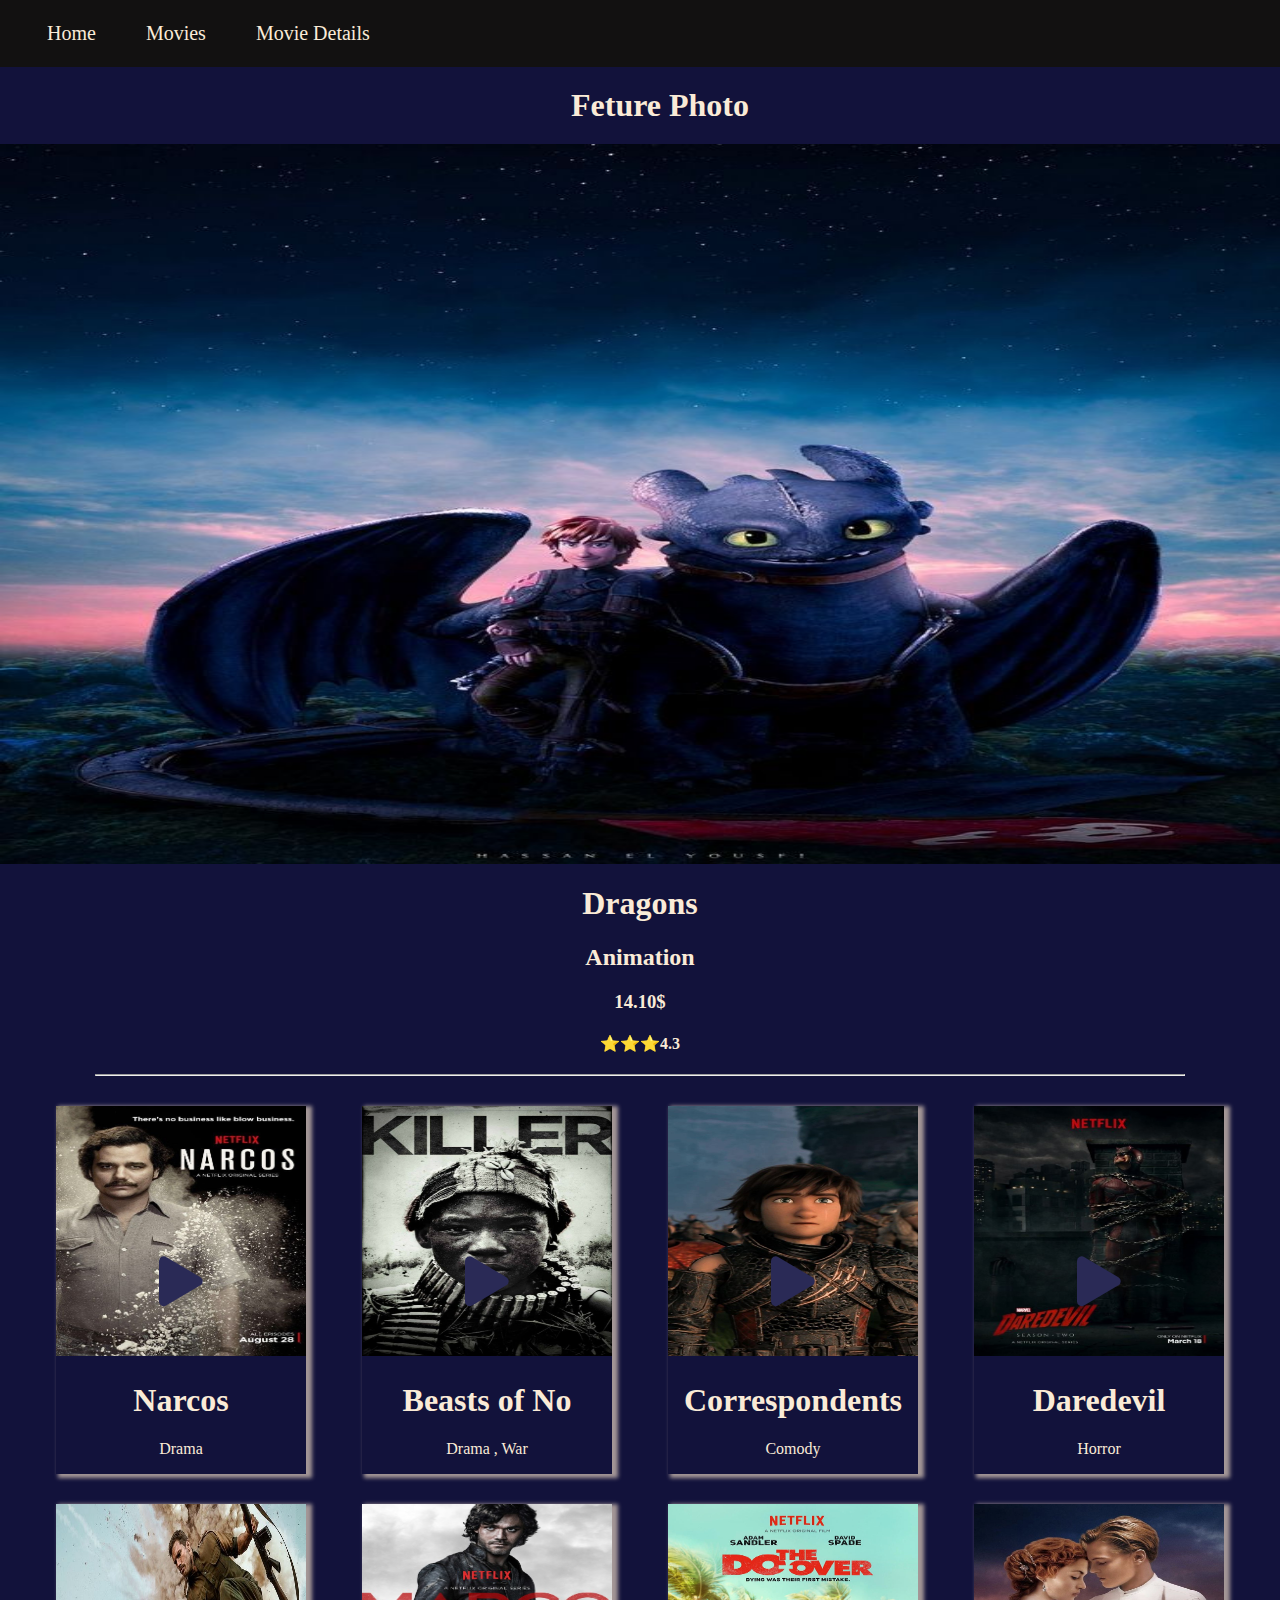
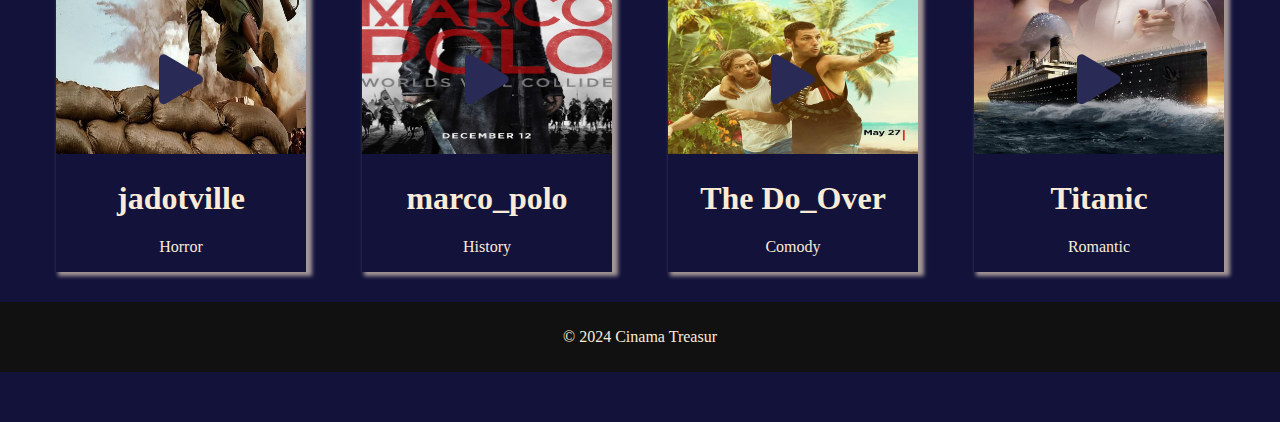
<file: index.html>
<!DOCTYPE html>
<html lang="en">
  <head>
    <meta charset="UTF-8" />
    <meta name="viewport" content="width=device-width, initial-scale=1.0" />
    <link rel="stylesheet" href="style.css" />
    <link rel="stylesheet" href="fontawesome/css/all.min.css">
    <title>🎁 Cinama Tresure</title>
  </head>
  <body>
    <nav class="navbar">
      <ul class="nav">
        <li><a href="index.html">Home</a></li>
        <li><a href="movies.html">Movies</a></li>
        <li><a href="movie-details.html">Movie Details</a></li>
      </ul>
    </nav>
    <header>
      <h1 class="head">Feture Photo</h1>
    </header>
    <!-- Fe-Ph == Feture Photo -->
    <section class="Fe_Ph">
      <img src="images/6.jpg" alt="art image" width="100%" height="720px" />
      <div class="drag">
        <h1>Dragons</h1>
        <h2>Animation</h2>
        <h3>14.10$</h3>
        <h4>⭐⭐⭐4.3</h4>
      </div>
    </section>
    <hr />
    <section class="section1">
      <div class="flex-container">
        <div class="image1">
          <img
            src="images/narcos.jpg"
            alt="movie"
            height="250px"
            width="250px"
          />
            <div class="content">
              <a href="movie-details.html">

                <i class="fa fa-play">
         </i>
              </a>

            </div>

          <h1>
            Narcos 
          </h1>
          <p>
            Drama
          </p>
        
        </div>
        <div class="image1">
          <img
            src="images/beasts of no.jpg"
            alt="movie"
            height="250px"
            width="250px"
          />
          <div class="content">
            <a href="movie-details.html">

              <i class="fa fa-play">
       </i>
            </a>

          </div>
          <h1>
            Beasts of No 
          </h1>
          <p>
            Drama , War
          </p>
        
        </div>
        <div class="image1">
          <img
            src="images/5.jpg"
            alt="movie"
            height="250px"
            width="250px"
          />
          <div class="content">
            <a href="movie-details.html">

              <i class="fa fa-play">
       </i>
            </a>

          </div>
          <h1>
          Correspondents
          </h1>
          <p>
            Comody
          </p>
        </div>
        <div class="image1">
          <img
            src="images/Daredevil.jpg"
            alt="movie"
            height="250px"
            width="250px"
          />
          <div class="content">
            <a href="movie-details.html">

              <i class="fa fa-play">
       </i>
            </a>

          </div>
          <h1>
            Daredevil
          </h1>
          <p>
            Horror
          </p>
        </div>
      </div>
    </section>
    <section class="section2">
      <div class="flex-container">
        <div class="image1">
          <img
            src="images/jadotville.jpg"
            alt="movie"
            height="250px"
            width="250px"
          />
          <div class="content">
            <a href="movie-details.html">

              <i class="fa fa-play">
       </i>
            </a>

          </div>
          <h1>
            jadotville
          </h1>
          <p>
            Horror
          </p>
        </div>
        <div class="image1">
          <img
            src="images/marco_polo.jpg"
            alt="movie"
            height="250px"
            width="250px"
          />
          <div class="content">
            <a href="movie-details.html">

              <i class="fa fa-play">
       </i>
            </a>

          </div>
          <h1>
            marco_polo
          </h1>
          <p>
            History
          </p>
        </div>
        <div class="image1">
          <img
            src="images/The Do-Over.jpg"
            alt="movie"
            height="250px"
            width="250px"
          />
          <div class="content">
            <a href="movie-details.html">

              <i class="fa fa-play">
       </i>
            </a>

          </div>
          <h1>
            The Do_Over
          </h1>
          <p>
            Comody
          </p>
        </div>
        <div class="image1">
          <img
            src="images/titanic.jpg"
            alt="movie"
            height="250px"
            width="250px"
          />
          <div class="content">
            <a href="movie-details.html">

              <i class="fa fa-play">
       </i>
            </a>

          </div>
          <h1>
            Titanic
          </h1>
          <p>
            Romantic
          </p>
        </div>
      </div>
    </section>
    <footer class="footer">
      <p> 	&#169 2024 <span> Cinama Treasur</span></p>
    </footer>
  </body>
</html>
</file>
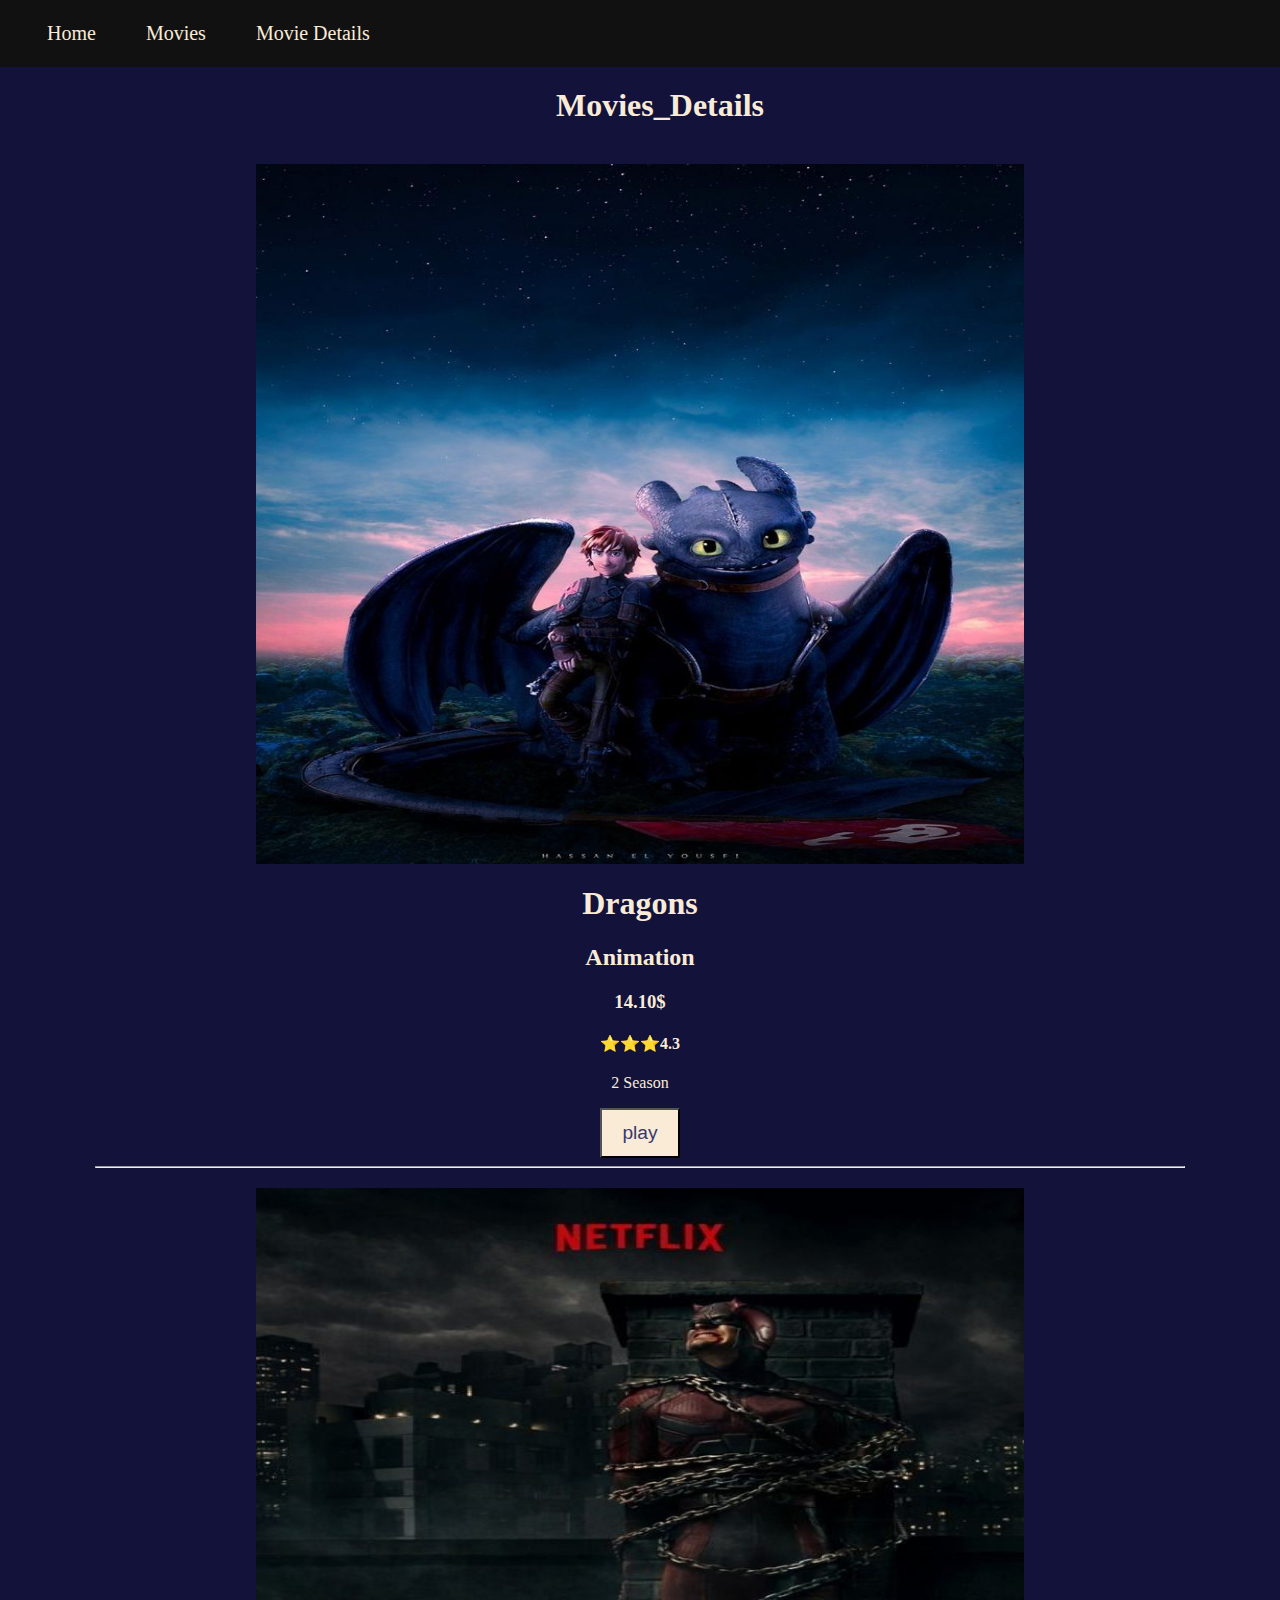
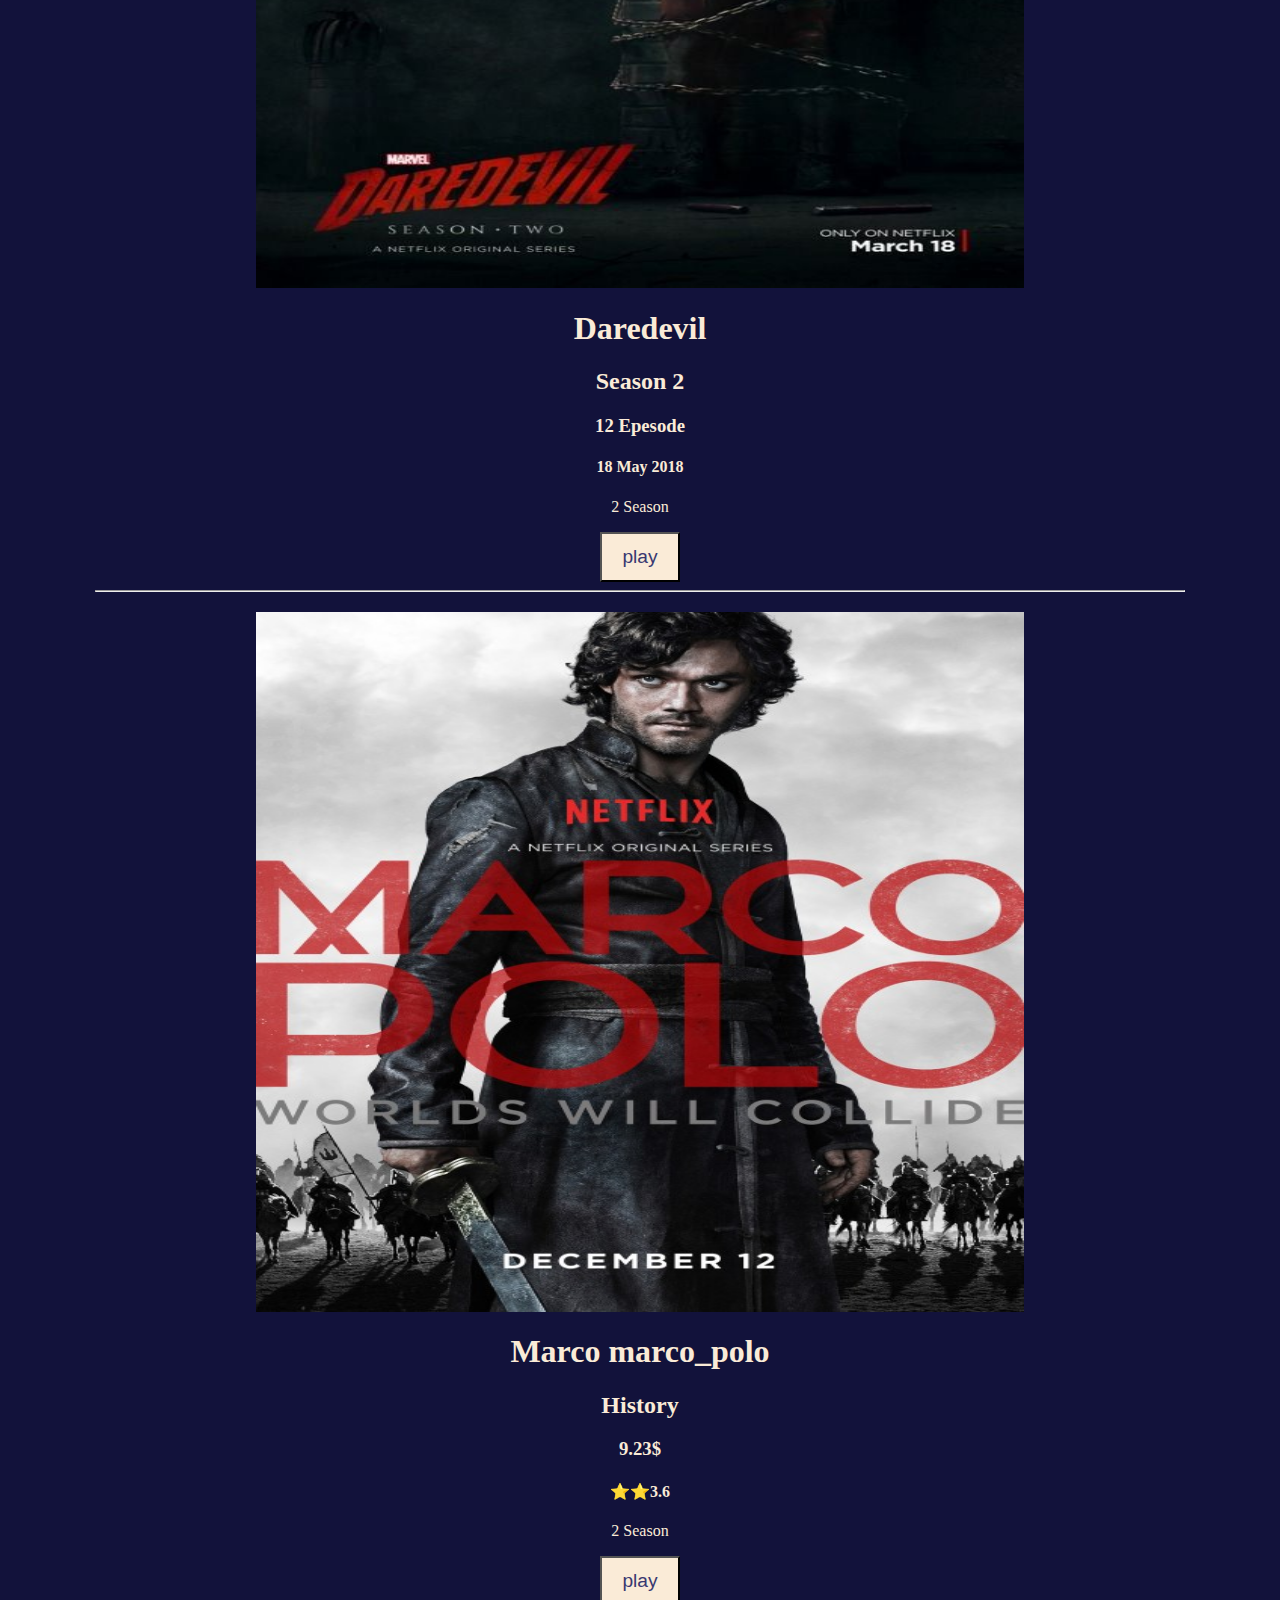
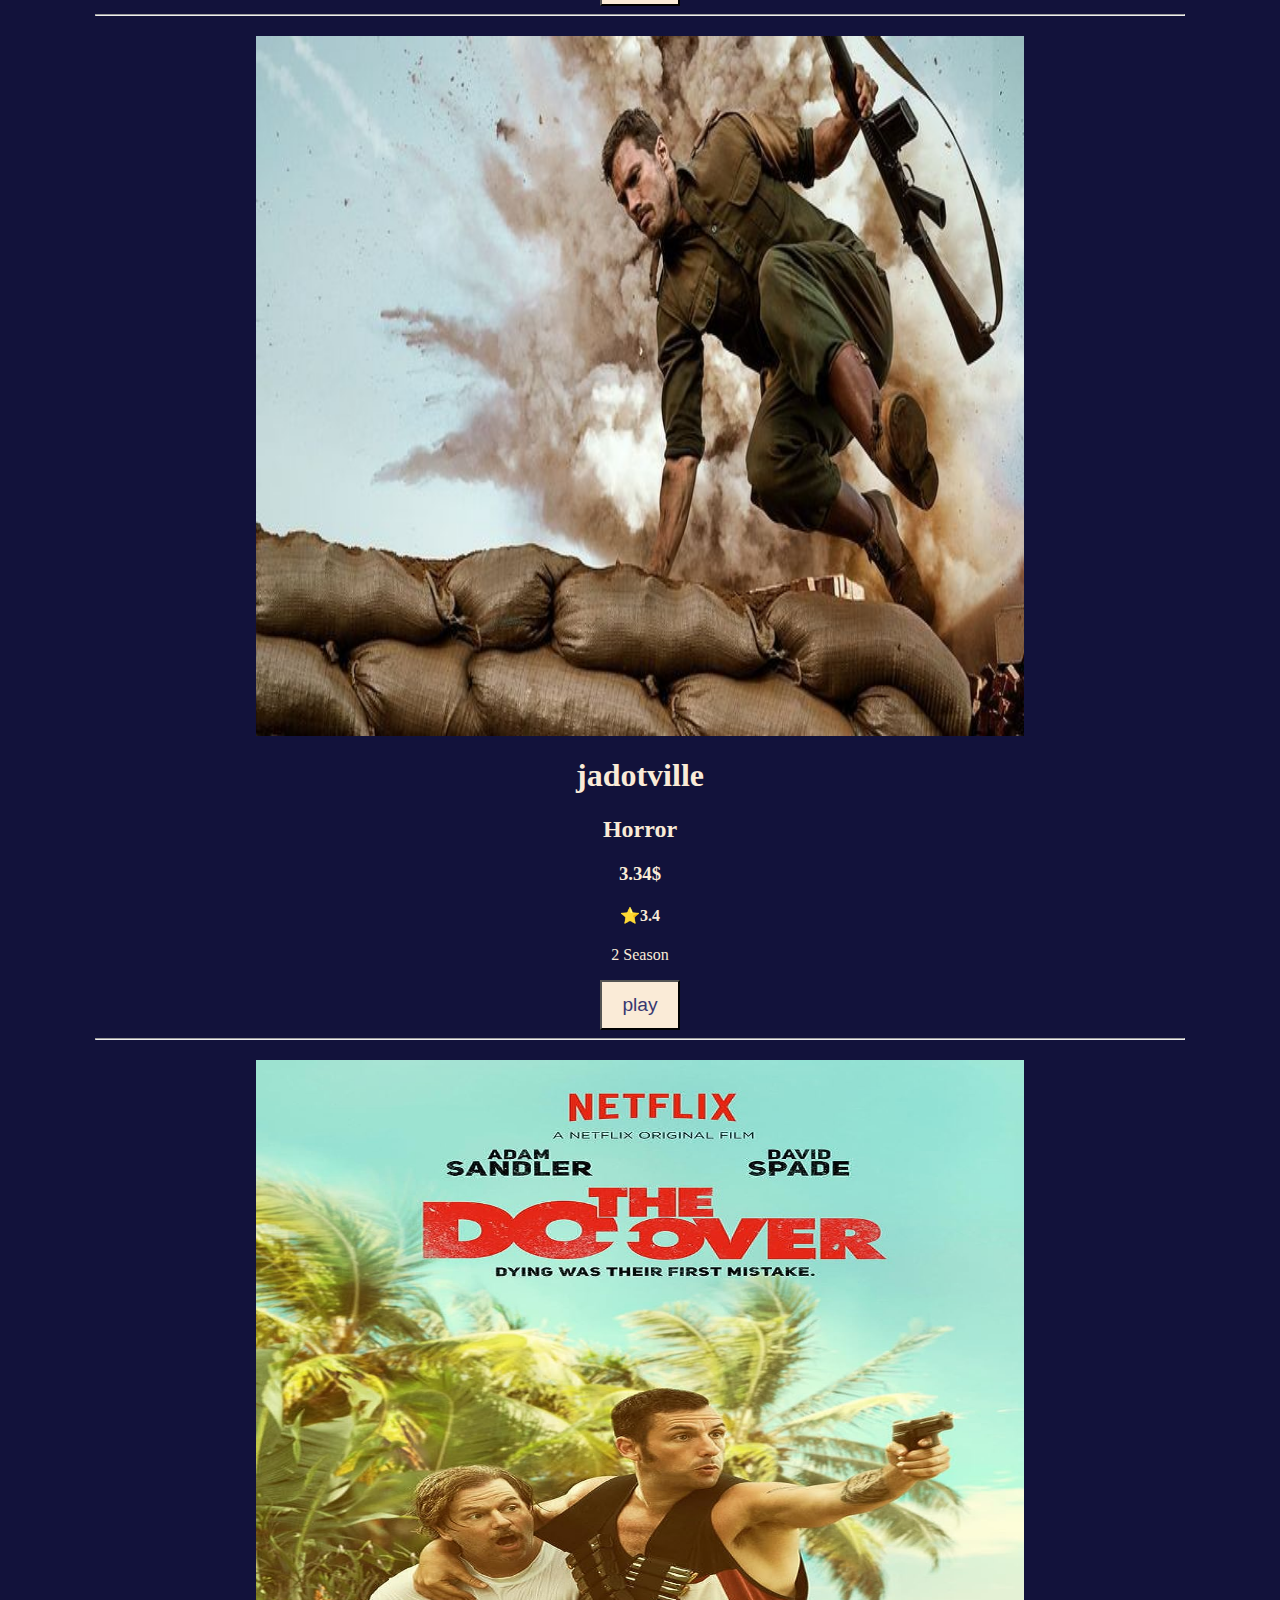
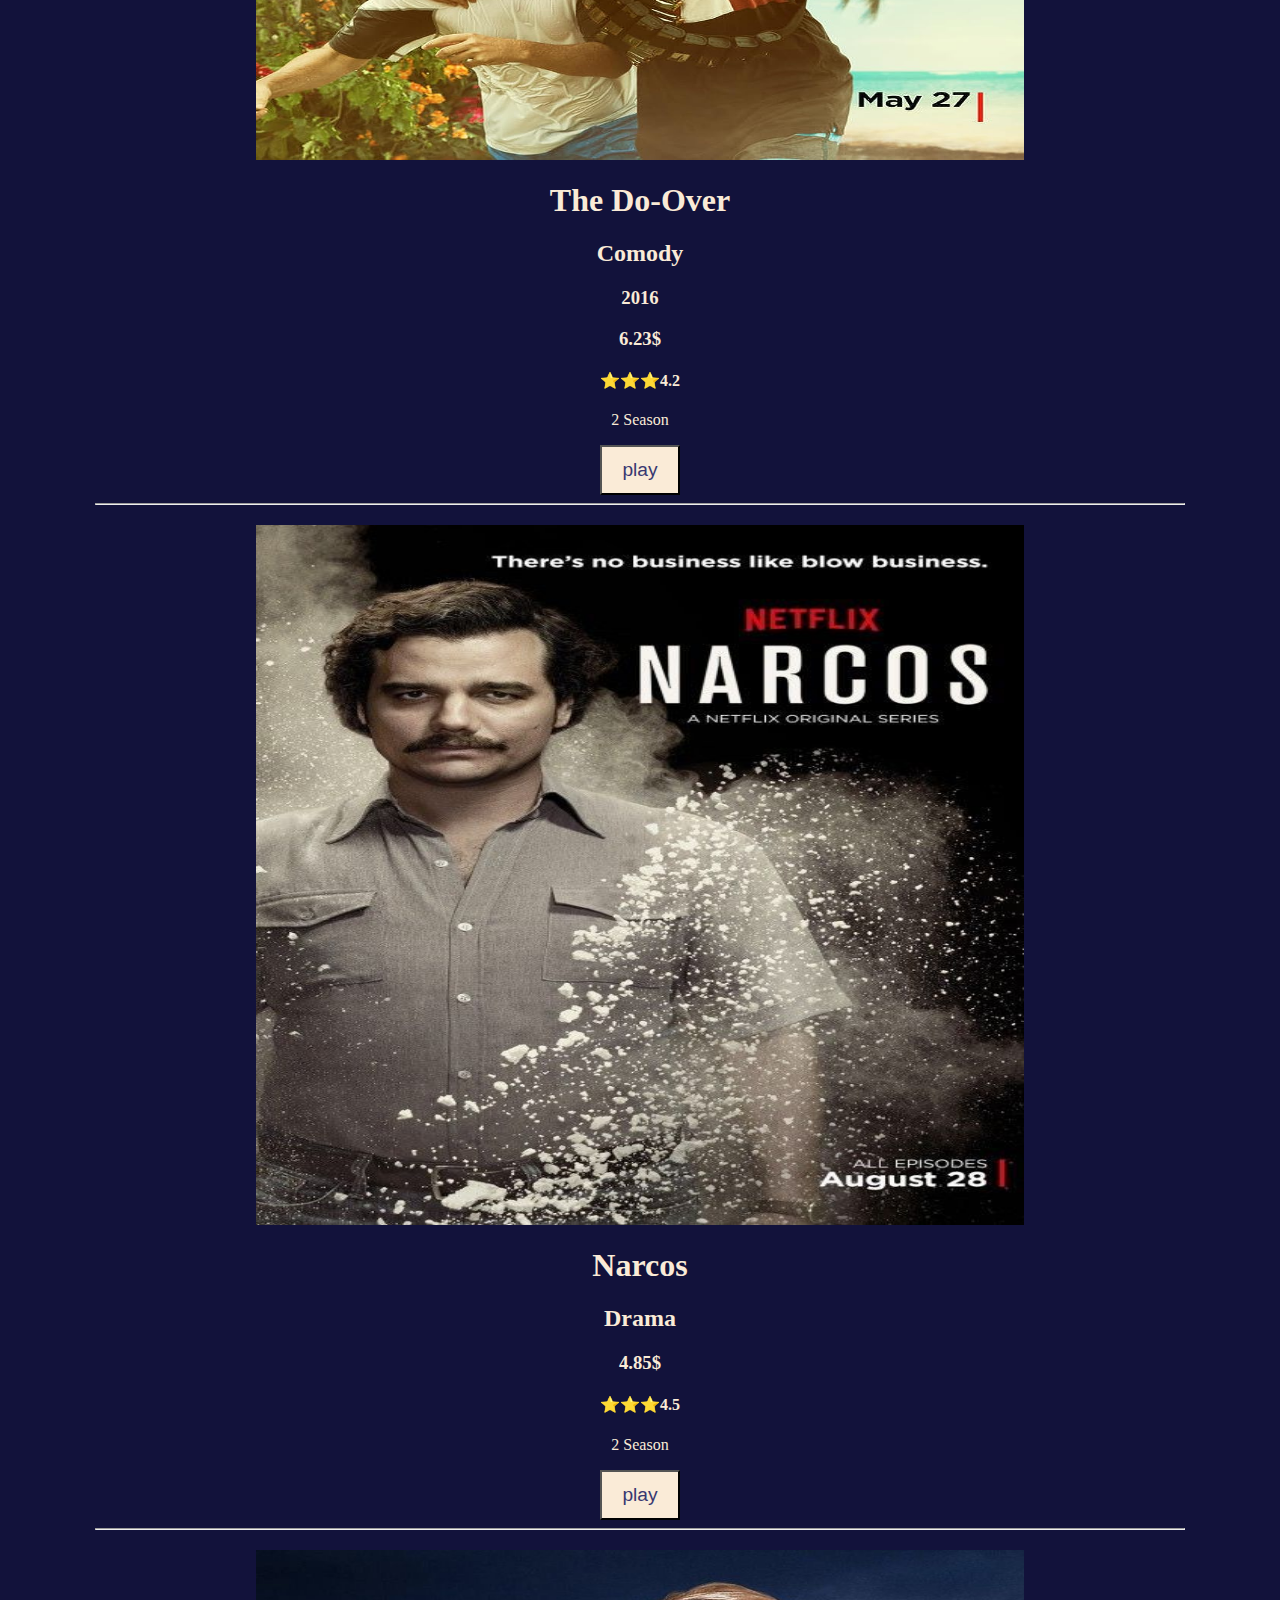
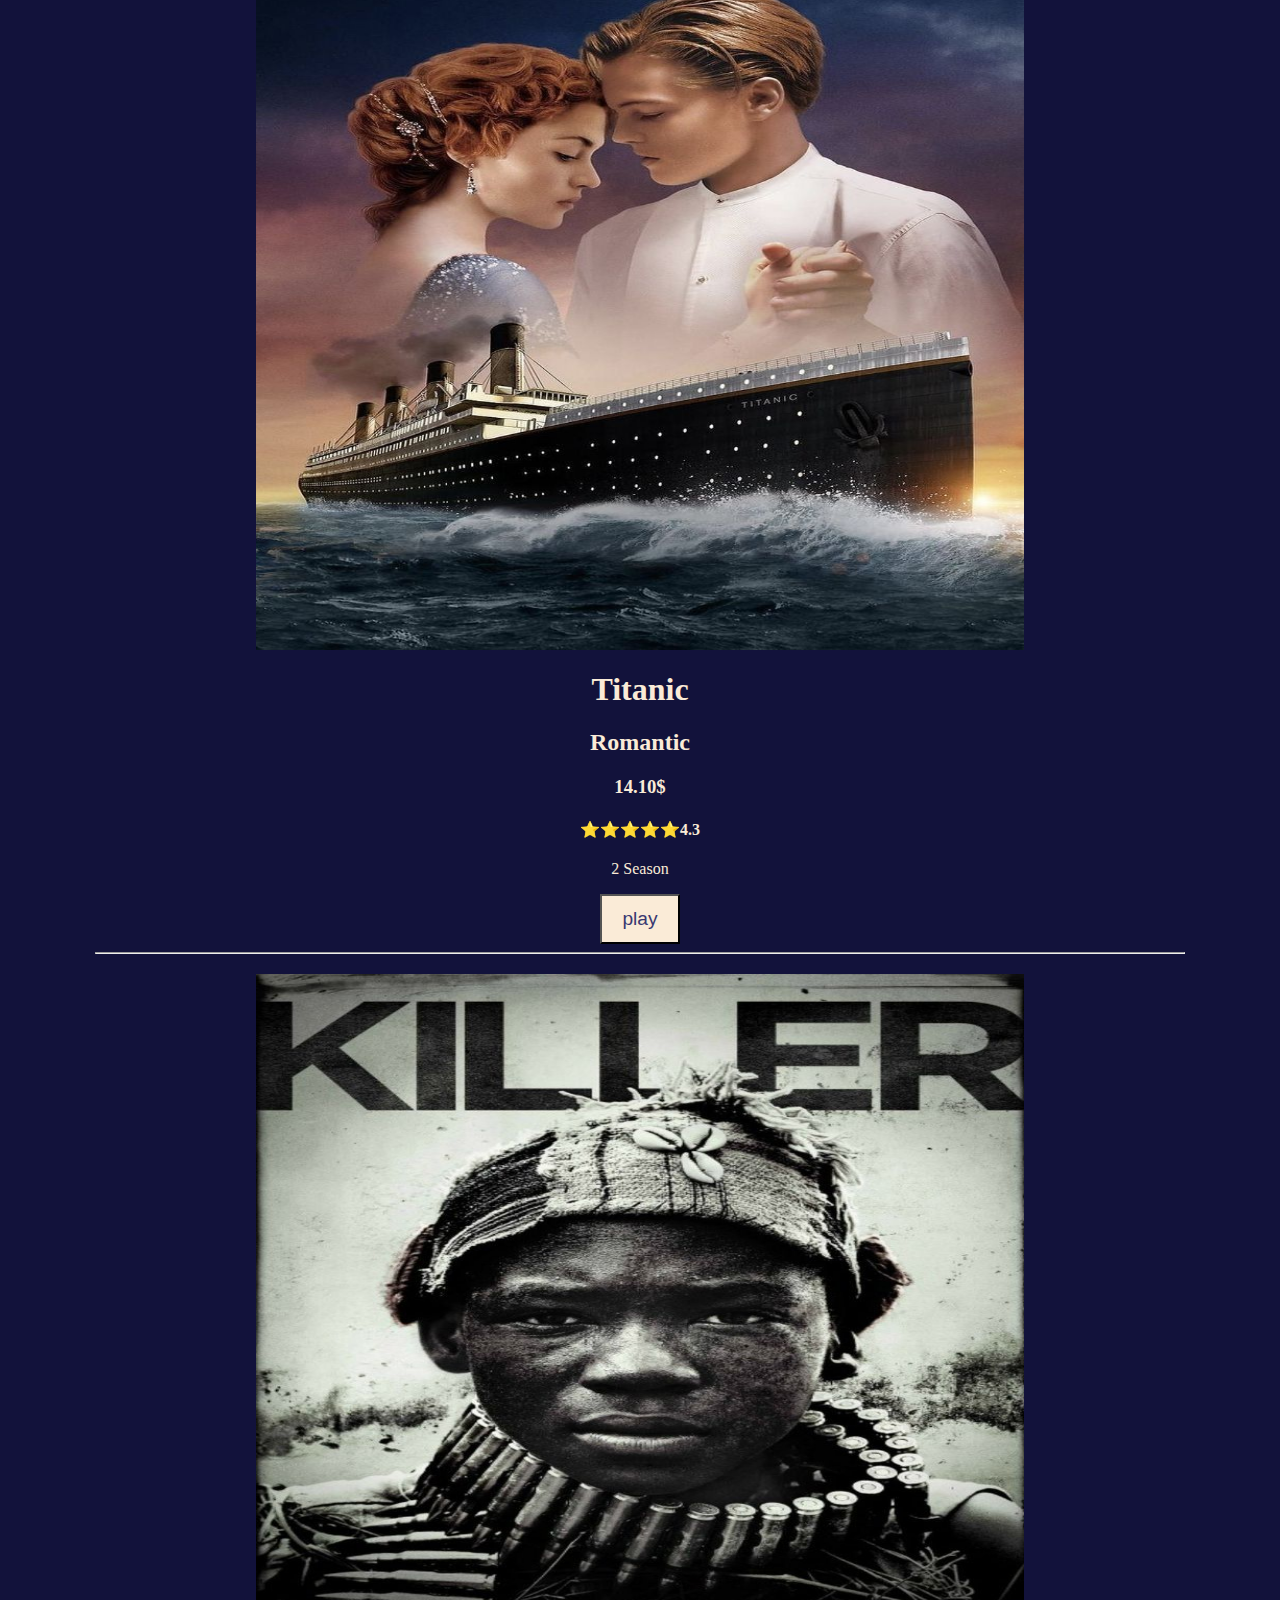
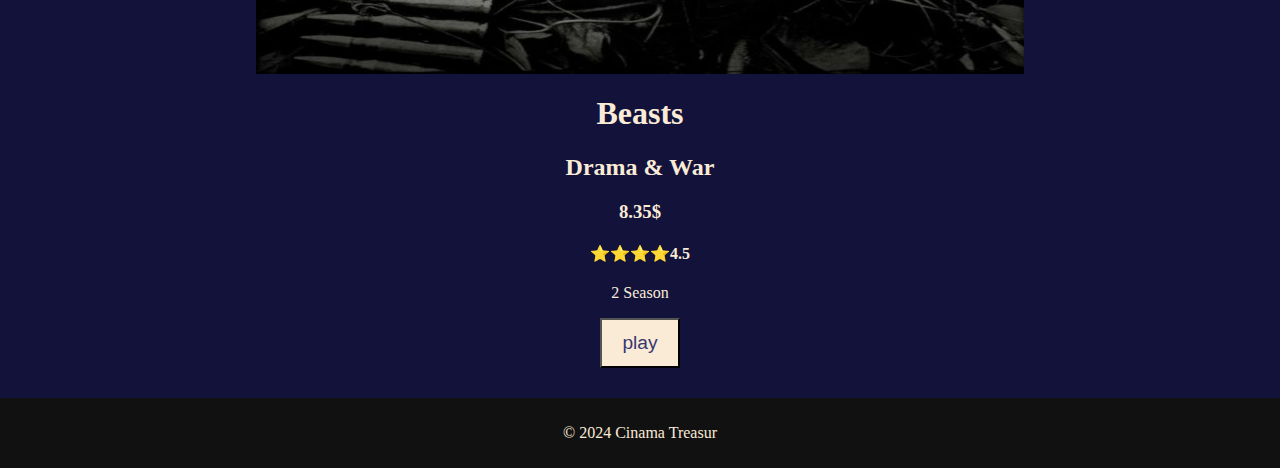
<file: movie-details.html>
<!DOCTYPE html>
<html lang="en">
<head>
    <meta charset="UTF-8">
    <meta name="viewport" content="width=device-width, initial-scale=1.0">
    <link rel="stylesheet" href="style.css" />
    <link rel="stylesheet" href="fontawesome/css/all.min.css">
    <title>🎁 Cinama Tresure</title>
</head>
<body>
    <nav class="navbar">
        <ul class="nav">
          <li><a href="index.html">Home</a></li>
          <li><a href="movies.html">Movies</a></li>
          <li><a href="movie-details.html">Movie Details</a></li>
        </ul>
      </nav>
      <header>
        <h1 class="head">Movies_Details</h1>
      </header>
      <!-- Fe-Ph == Movies_Details -->
      <section id="Mov-Det">
        <img src="images/6.jpg" alt="art image" width="60%" height="700px" />
        <div class="drag">
          <h1>Dragons</h1>
          <h2>Animation</h2>
          <h3>14.10$</h3>
          <h4>⭐⭐⭐4.3</h4>
          <p>
            2 Season
          </p>
          <a href="https://youtu.be/ezmgKcYzEs0?si=eN1wuC2CK8fTpmv1">
            <button>
              play
            </button>

          </a>
        </div>
      </section>
      <hr>
      <section id="Mov-Det">
        <img src="images/Daredevil.jpg" alt="art image" width="60%" height="700px" />
        <div class="drag">
          <h1>Daredevil</h1>
          <h2>Season 2</h2>
          <h3>12 Epesode</h3>
          <h4>18 May 2018</h4>
          <p>
            2 Season
          </p>
          <a href="https://youtu.be/2ySTEqIpboc?si=EmCpt0ihrFzBtjQ5">
            <button>
              play
            </button>

          </a>
        </div>
      </section>
      <hr>
      <section id="Mov-Det">
        <img src="images/marco_polo.jpg" alt="art image" width="60%" height="700px" />
        <div class="drag">
          <h1>Marco marco_polo</h1>
          <h2>History</h2>
          <h3>9.23$</h3>
          <h4>⭐⭐3.6</h4>
          <p>
            2 Season
          </p>
          <a href="https://youtu.be/fvbB9xWH2AM?si=s5ax1eoEN4gS0Ic2">
            <button>
              play
            </button>

          </a>
        </div>
      </section>
      <hr>
      <section id="Mov-Det">
        <img src="images/jadotville.jpg" alt="art image" width="60%" height="700px" />
        <div class="drag">
          <h1>jadotville</h1>
          <h2>Horror</h2>
          <h3>3.34$</h3>
          <h4>⭐3.4</h4>
          <p>
            2 Season
          </p>
          <a href="https://youtu.be/YYWf0M0i6g0?si=Sn2f2biYziou0A2w">
            <button>
              play
            </button>

          </a>
        </div>
      </section>
      <hr>
      <section id="Mov-Det">
        <img src="images/The Do-Over.jpg" alt="art image" width="60%" height="700px" />
        <div class="drag">
          <h1>The Do-Over</h1>
          <h2>Comody</h2>
          <h3>2016</h3>
          <h3>6.23$</h3>
          <h4>⭐⭐⭐4.2</h4>
          <p>
            2 Season
          </p>
          <a href="https://youtu.be/NBBWHHdhziU?si=vj0_0N_XnFSKOrHo">
            <button>
              play
            </button>

          </a>
        </div>
      </section>
      <hr>
      <section id="Mov-Det">
        <img src="images/narcos.jpg" alt="art image" width="60%" height="700px" />
        <div class="drag">
          <h1>Narcos</h1>
          <h2>Drama</h2>
          <h3>4.85$</h3>
          <h4>⭐⭐⭐4.5</h4>
          <p>
            2 Season
          </p>
          <a href="https://youtu.be/Up8pznDxsgs?si=9iRGhAPOaMBez0pQ">
            <button>
              play
            </button>

          </a>
        </div>
      </section>
      <hr>
      <section id="Mov-Det">
        <img src="images/titanic.jpg" alt="art image" width="60%" height="700px" />
        <div class="drag">
          <h1>Titanic</h1>
          <h2>Romantic</h2>
          <h3>14.10$</h3>
          <h4>⭐⭐⭐⭐⭐4.3</h4>
          <p>
            2 Season
          </p>
          <a href="https://youtu.be/arSjWhqMGQM?si=nTI9U7rurL9o89VX">
            <button>
              play
            </button>

          </a>
        </div>
      </section>
      <hr>
      <section id="Mov-Det">
        <img src="images/beasts of no.jpg" alt="art image" width="60%" height="700px" />
        <div class="drag">
          <h1>Beasts</h1>
          <h2>Drama & War</h2>
          <h3>8.35$</h3>
          <h4>⭐⭐⭐⭐4.5</h4>
          <p>
            2 Season
          </p>
          <a href="https://youtu.be/yoPyzEbVmp4?si=wNsin_4BpSURg5_J">
            <button>
              play
            </button>

          </a>
        </div>
      </section>
    
      <footer class="footer">
        <p> 	&#169 2024 <span> Cinama Treasur</span></p>
      </footer>
</body>
</html>
</file>
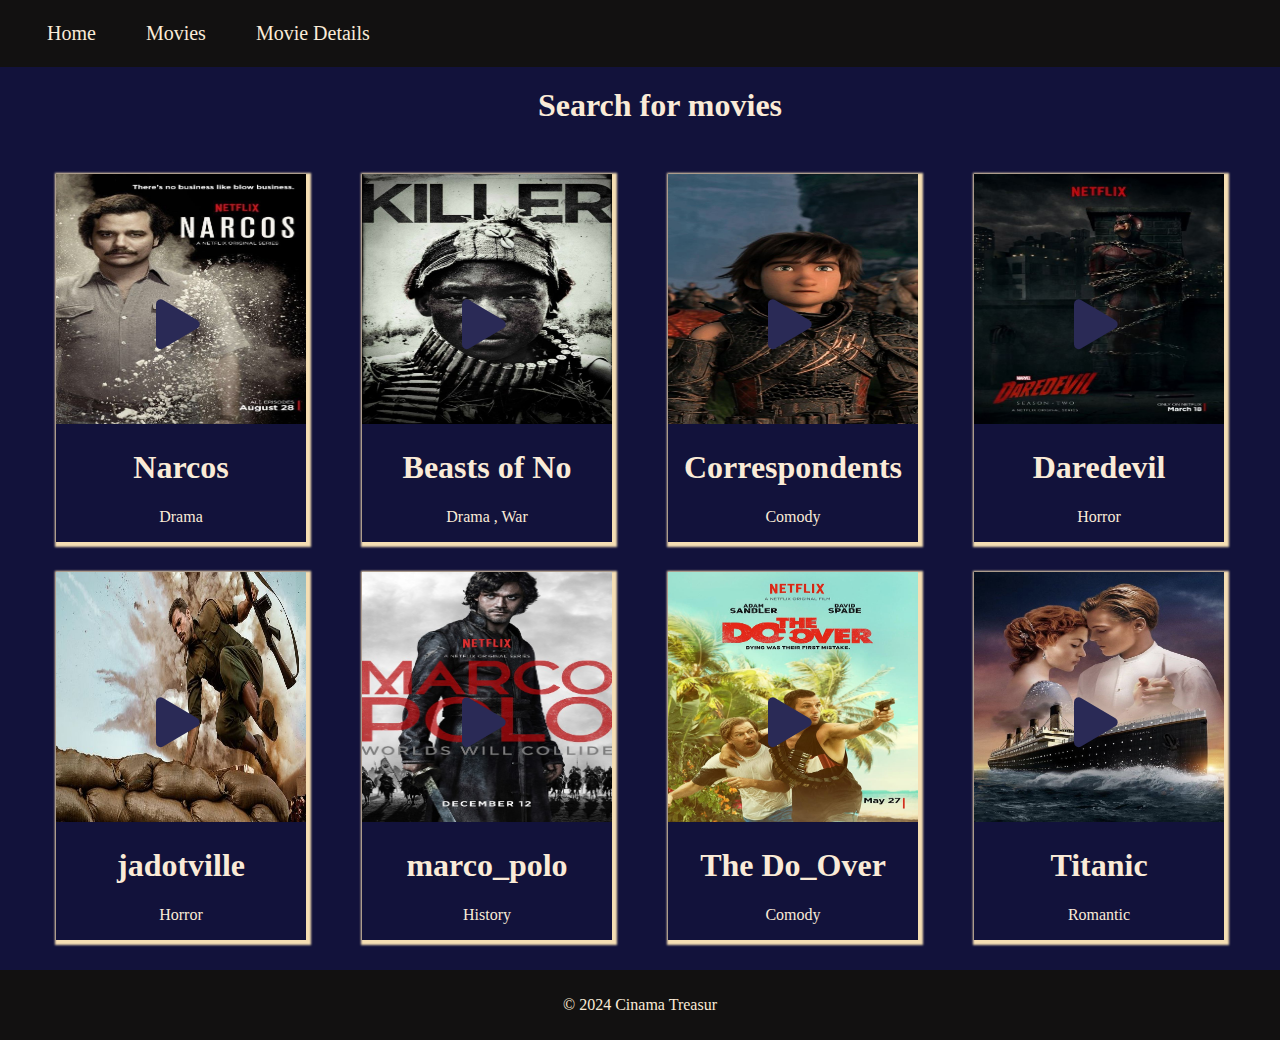
<file: movies.html>
<!DOCTYPE html>
<html lang="en">
<head>
    <meta charset="UTF-8">
    <meta name="viewport" content="width=device-width, initial-scale=1.0">
    <link rel="stylesheet" href="style.css" />
    <link rel="stylesheet" href="fontawesome/css/all.min.css">
    <title>🎁 Cinama Tresure</title>
</head>
<body>
    <nav class="navbar">
        <ul class="nav">
          <li><a href="index.html">Home</a></li>
          <li><a href="movies.html">Movies</a></li>
          <li><a href="movie-details.html">Movie Details</a></li>
        </ul>
      </nav>
      <header>
        <h1 class="head">Search for movies</h1>
      </header>
      <section class="section1">
        <div class="flex-container">
           <div class="img">
            <img
              src="images/narcos.jpg"
              alt="movie"
              height="250px"
              width="250px"
            />
              <div class="text-content">
                <a href="movie-details.html">
  
                  <i class="fa fa-play">
           </i>
                </a>
  
              </div>
  
            <h1>
              Narcos 
            </h1>
            <p>
              Drama
            </p>
          
          </div>
          <div class="img">
            <img
              src="images/beasts of no.jpg"
              alt="movie"
              height="250px"
              width="250px"
            />
            <div class="text-content">
              <a href="movie-details.html">
  
                <i class="fa fa-play">
         </i>
              </a>
  
            </div>
            <h1>
              Beasts of No 
            </h1>
            <p>
              Drama , War
            </p>
          
          </div>
          <div class="img">
            <img
              src="images/5.jpg"
              alt="movie"
              height="250px"
              width="250px"
            />
            <div class="text-content">
              <a href="movie-details.html">
  
                <i class="fa fa-play">
         </i>
              </a>
  
            </div>
            <h1>
            Correspondents
            </h1>
            <p>
              Comody
            </p>
          </div>
          <div class="img">
            <img
              src="images/Daredevil.jpg"
              alt="movie"
              height="250px"
              width="250px"
            />
            <div class="text-content">
              <a href="movie-details.html">
  
                <i class="fa fa-play">
         </i>
              </a>
  
            </div>
            <h1>
              Daredevil
            </h1>
            <p>
              Horror
            </p>
          </div>
        </div>
      </section>
      <section class="section2">
        <div class="flex-container">
           <div class="img">
            <img
              src="images/jadotville.jpg"
              alt="movie"
              height="250px"
              width="250px"
            />
            <div class="text-content">
              <a href="movie-details.html">
  
                <i class="fa fa-play">
         </i>
              </a>
  
            </div>
            <h1>
              jadotville
            </h1>
            <p>
              Horror
            </p>
          </div>
          <div class="img">
            <img
              src="images/marco_polo.jpg"
              alt="movie"
              height="250px"
              width="250px"
            />
            <div class="text-content">
              <a href="movie-details.html">
  
                <i class="fa fa-play">
         </i>
              </a>
  
            </div>
            <h1>
              marco_polo
            </h1>
            <p>
              History
            </p>
          </div>
          <div class="img">
            <img
              src="images/The Do-Over.jpg"
              alt="movie"
              height="250px"
              width="250px"
            />
            <div class="text-content">
              <a href="movie-details.html">
  
                <i class="fa fa-play">
         </i>
              </a>
  
            </div>
            <h1>
              The Do_Over
            </h1>
            <p>
              Comody
            </p>
          </div> 
          <div class="img">
            <img
              src="images/titanic.jpg"
              alt="movie"
              height="250px"
              width="250px"
            />
            <div class="text-content">
              <a href="movie-details.html">
  
                <i class="fa fa-play">
         </i>
              </a>
  
            </div>
            <h1>
              Titanic
            </h1>
            <p>
              Romantic
            </p>
          </div>
        </div>
      </section>
      <footer class="footer">
        <p> 	&#169 2024 <span> Cinama Treasur</span></p>
      </footer>
</body>
</html>
</file>
<file: style.css>
body {
  background-color: rgb(18, 18, 59);
  margin: 0%;
  padding: 0%;
}
.navbar {
  background-color: rgb(18, 17, 17);
}
.nav {
  display: flex;
  margin: 0%;
  padding: 22px;
  list-style-type: none;
}
nav ul li a {
  text-decoration: none;
  font-size: 20px;
  padding: 25px;
  color: antiquewhite;
}
nav ul li a:hover {
  color: rgb(117, 125, 197);
  text-transform: uppercase;
}
header {
  background-color: rgb(18, 18, 59);
}
.head {
  margin: 0%;
  padding: 20px;
  color: antiquewhite;
  margin-left: 40px;
}
.drag {
  margin-top: -4px;
  text-align: center;
  color: antiquewhite;
}
hr {
  width: 85%;
}
.image1 {
  box-shadow: 4px 2px 4px 2px rgb(164, 151, 151);
  transition: width 1s, height 1s, transform 2s;
  position: relative;
}
.image1:hover {
  width: 250px;
  height: 350px;
  transform: rotate(360deg);
  opacity: 0.5;
}
.image1,
h1,
p {
  text-align: center;
  color: antiquewhite;
}
.content {
  width: 100%;
  height: 100%;
  top: 150px;
  position: absolute;
  left: 0;
}
.fa {
  font-size: 50px;
  color: rgb(42, 42, 86);
}
.section1 {
  margin-top: 15px;
}
.flex-container {
  padding-top: 15px;
  display: flex;
  justify-content: space-evenly;
}

.section2 {
  margin-top: 15px;
}
.footer {
  background-color: rgb(18, 17, 17);
  padding: 10px;
  color: antiquewhite;
  text-align: center;
  margin-top: 30px;
}
span:hover {
  color: rgb(120, 120, 146);
  text-transform: uppercase;
}
.img {
  box-shadow: 2px 2px 2px 3px wheat;
  position: relative;
}
.img > .text-content {
  transform: translateY(25px);
  transition: transform 0.6s;
}
.img:hover {
  transform: translateY(25px);
  transition: transform 0.6s;
}
.text-content {
  top: 100px;
  left: 100px;
  position: absolute;
  transition: 0.6s;
}
.text-content:hover {
  opacity: 1;
}
.text-content > * {
  transform: translateY(25px);
  transition: transform 0.6s;
}
.text-content:hover {
  transform: translateY(25px);
  transition: transform 0.6s;
}

#Mov-Det {
  text-align: center;
  margin-top: 20px;
}
button {
  padding: 10px;
  width: 80px;
  height: 50px;
  background-color: antiquewhite;
  color: rgb(56, 56, 113);
  font-size: larger;
}
button:hover {
  background-color: rgb(56, 56, 113);
  color: antiquewhite;
}
</file>
